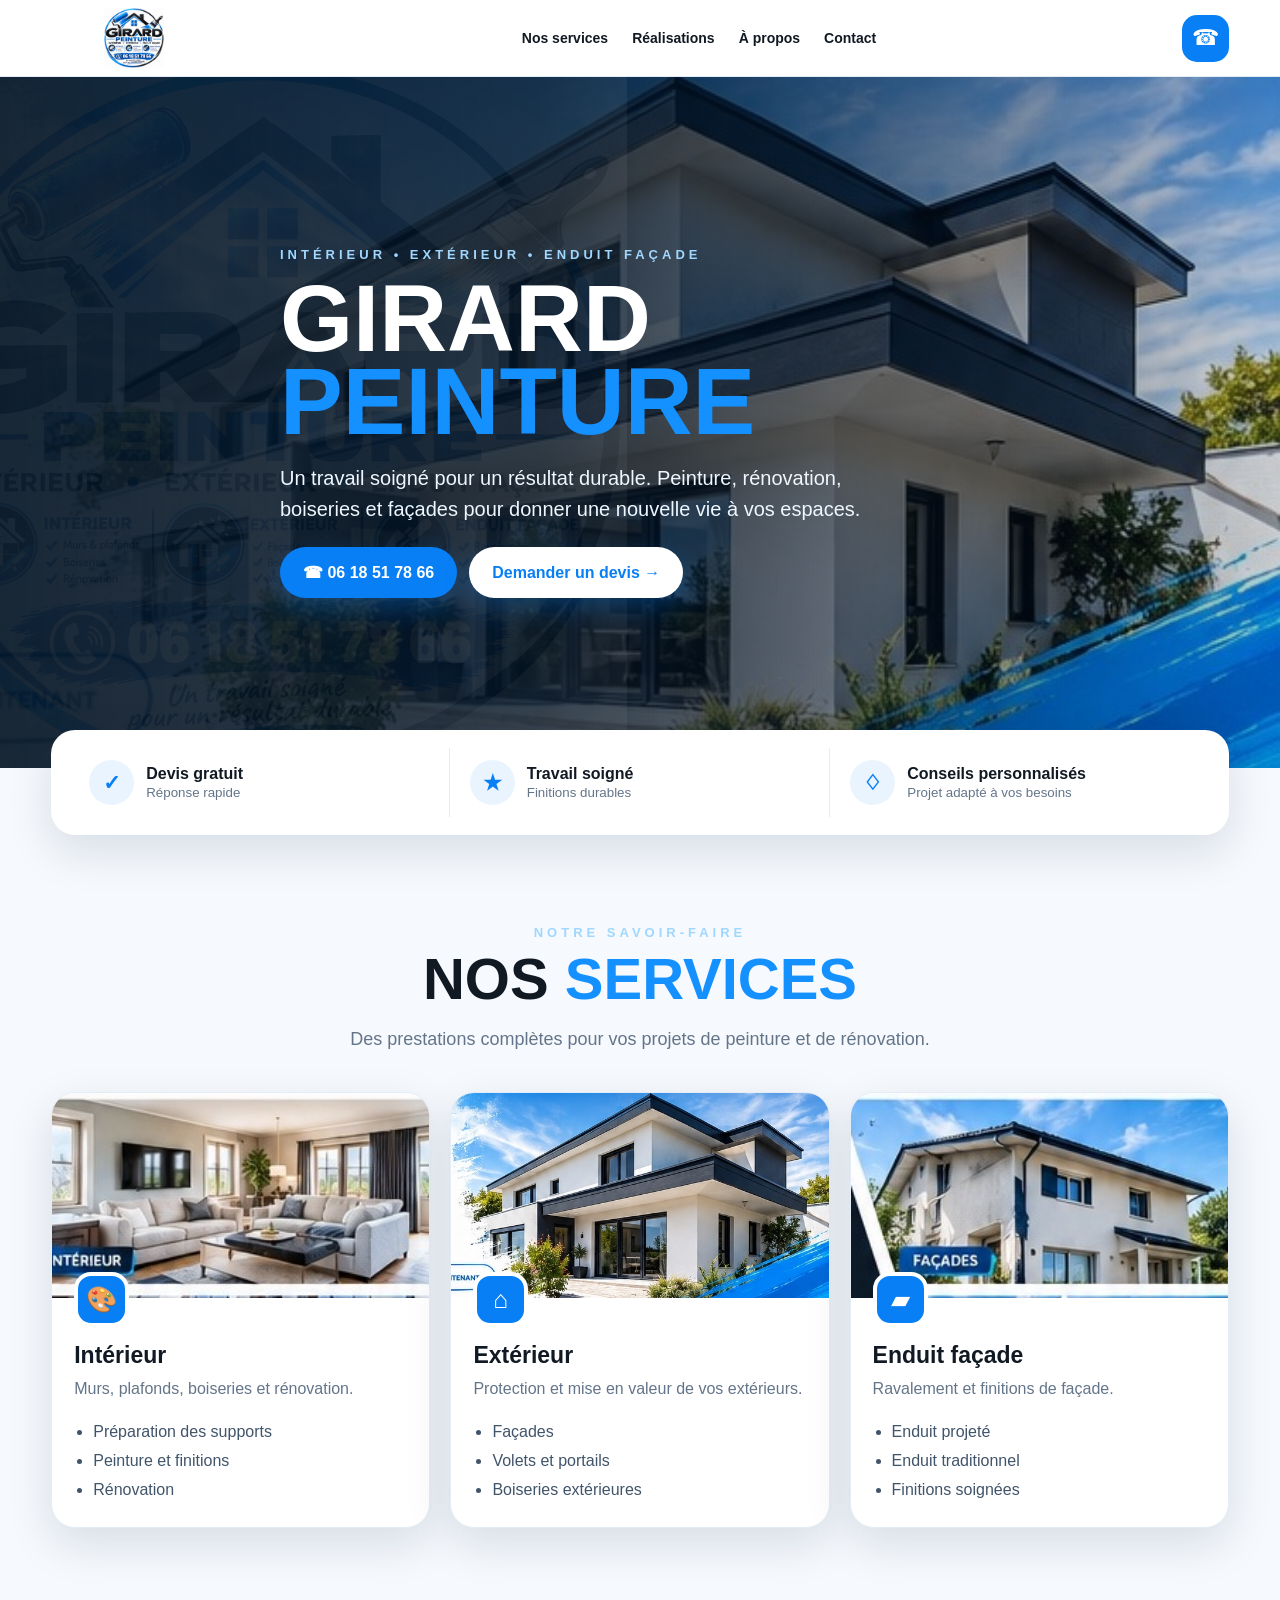
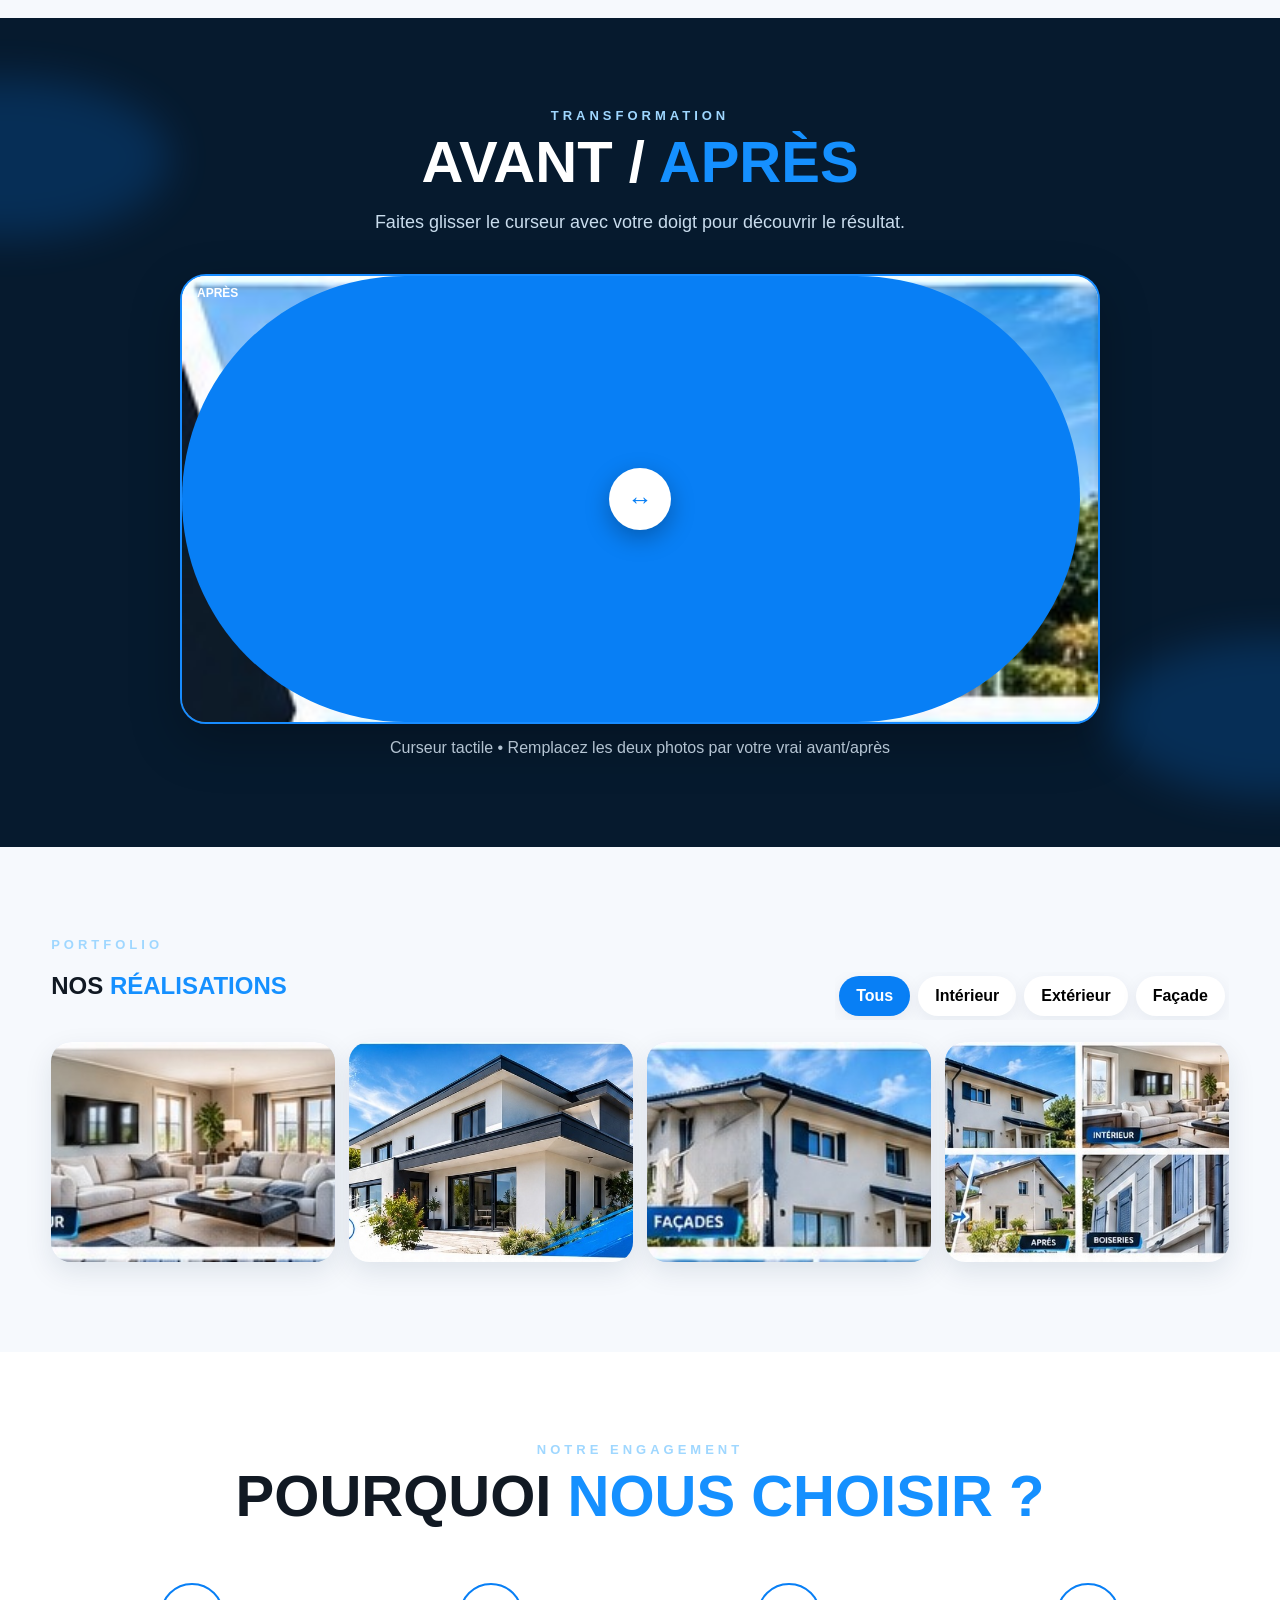
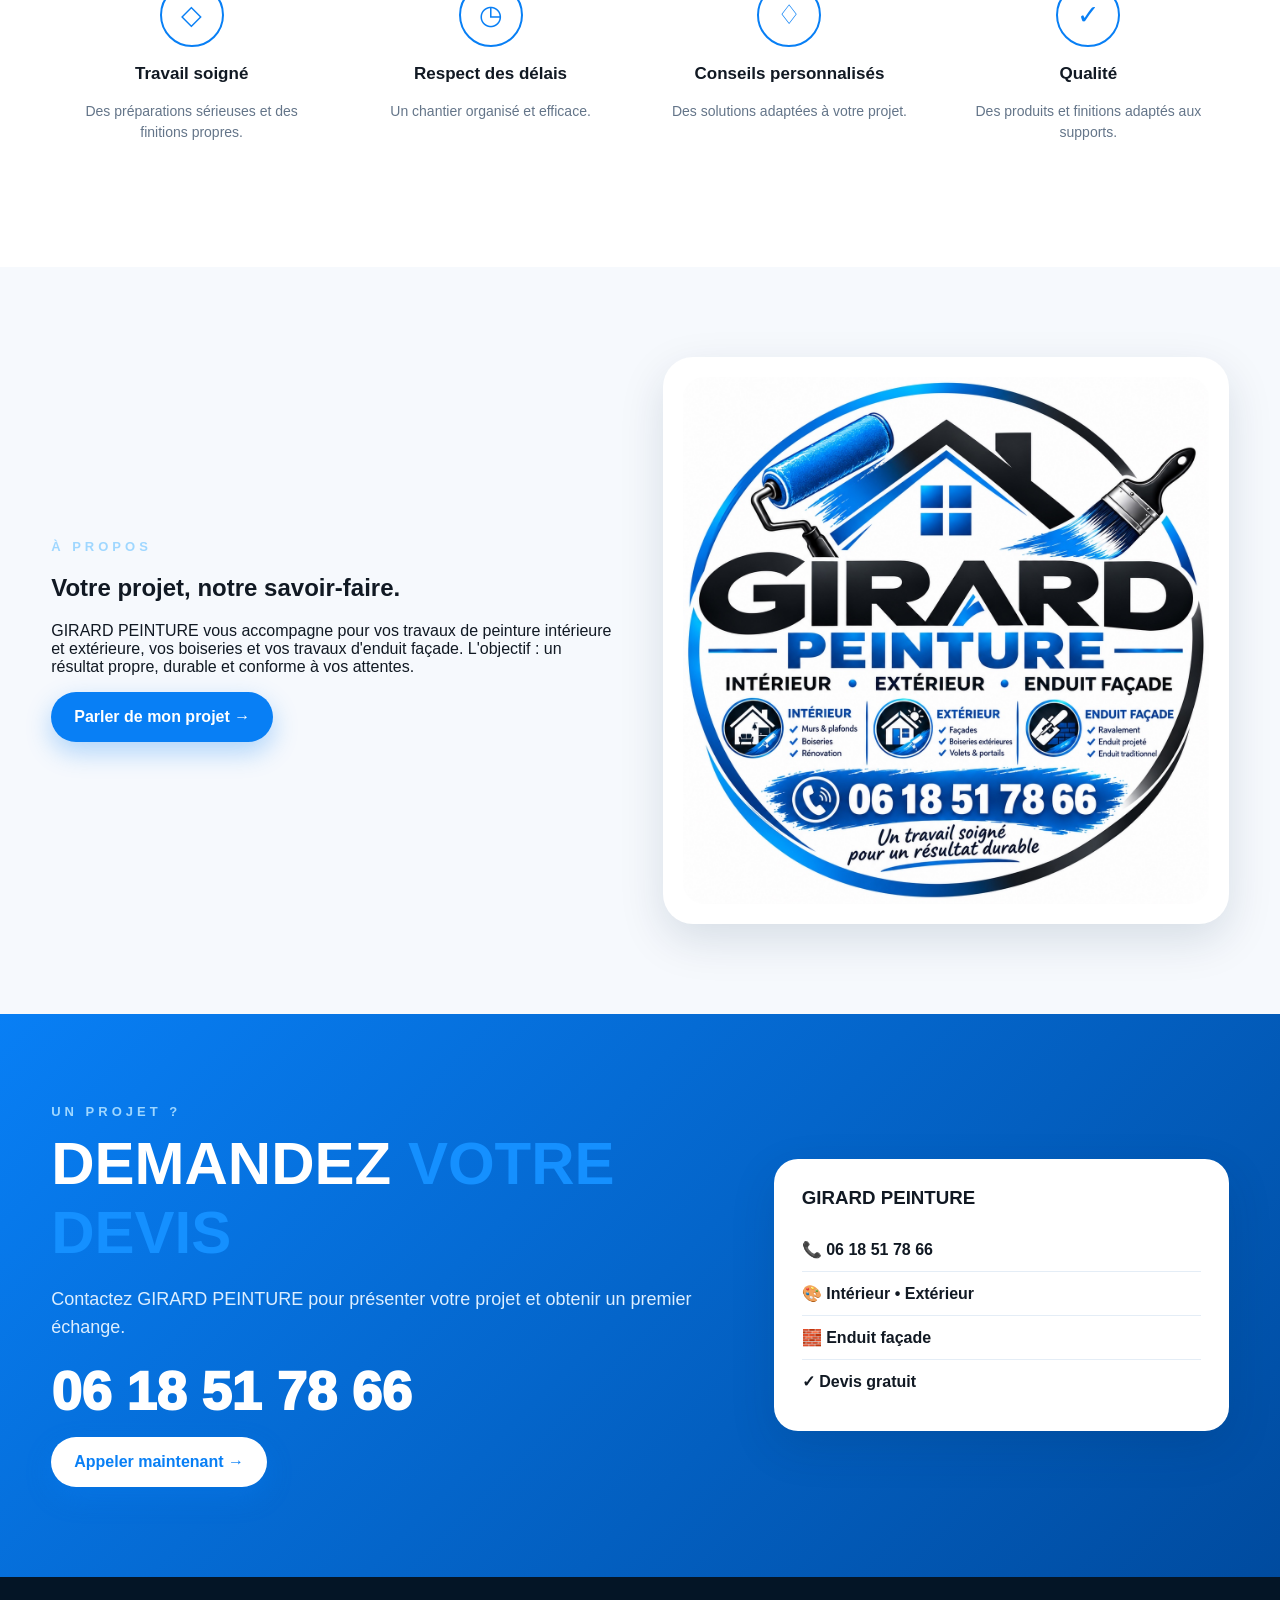
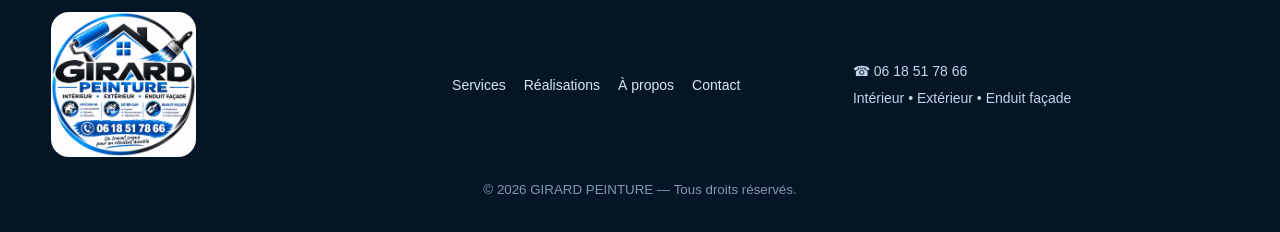
<file: index.html>
<!doctype html>
<html lang="fr">
<head>
<meta charset="utf-8">
<meta name="viewport" content="width=device-width,initial-scale=1,viewport-fit=cover">
<meta name="theme-color" content="#087ff5">
<title>GIRARD PEINTURE — Intérieur • Extérieur • Enduit façade</title>
<style>
:root{--blue:#087ff5;--blue2:#005bc4;--navy:#061a2e;--ink:#111923;--muted:#647589;--bg:#f6f9fd;--white:#fff;--line:#e4edf6;--shadow:0 16px 45px rgba(4,35,66,.13);--radius:24px}
*{box-sizing:border-box}
html{scroll-behavior:smooth}
body{margin:0;font-family:-apple-system,BlinkMacSystemFont,"Segoe UI",Arial,sans-serif;color:var(--ink);background:var(--bg)}
a{text-decoration:none;color:inherit}button{font:inherit}img{display:block;max-width:100%}
.wrap{width:min(1180px,92%);margin:auto}
.js .reveal{opacity:0;transform:translateY(28px);transition:.7s ease}
.js .reveal.visible{opacity:1;transform:none}
.reveal{opacity:1}

/* Header */
header{position:sticky;top:0;z-index:1000;background:rgba(255,255,255,.97);backdrop-filter:blur(14px);border-bottom:1px solid var(--line)}
.nav{height:76px;display:flex;align-items:center;justify-content:space-between;gap:15px}
.logo{width:165px;height:60px;object-fit:contain}
.desktop-links{display:flex;gap:24px;font-size:14px;font-weight:800}
.desktop-links a:hover{color:var(--blue)}
.actions{display:flex;gap:9px}
.icon{width:47px;height:47px;border:0;border-radius:15px;background:var(--blue);color:#fff;display:grid;place-items:center;font-size:22px;cursor:pointer}
.mobile-menu{display:none}
.menu{position:fixed;right:0;top:76px;width:min(340px,88%);padding:18px 24px 26px;background:#fff;border-radius:0 0 0 24px;box-shadow:var(--shadow);transform:translateX(110%);transition:.35s;z-index:999}
.menu.open{transform:none}
.menu a{display:block;padding:16px 7px;border-bottom:1px solid var(--line);font-weight:800}

/* Hero */
.hero{position:relative;min-height:650px;display:flex;align-items:center;overflow:hidden;color:#fff;background:
linear-gradient(90deg,rgba(2,18,34,.96) 0%,rgba(2,18,34,.84) 42%,rgba(2,18,34,.18) 100%),
url("hero.jpg") center/cover no-repeat}
.hero:after{content:"";position:absolute;left:-8%;top:0;width:57%;height:100%;background:url("logo.jpg") center/cover;opacity:.05;mix-blend-mode:screen;pointer-events:none}
.hero-content{position:relative;z-index:2;max-width:720px;padding:80px 0}
.kicker{text-transform:uppercase;letter-spacing:4px;font-size:13px;font-weight:900;color:#9fd7ff}
h1{font-size:clamp(50px,8vw,94px);line-height:.88;margin:16px 0}
h1 span,h2 span{color:#1590ff}
.hero p{font-size:20px;line-height:1.55;max-width:620px;color:#eef7ff}
.ctas{display:flex;gap:12px;flex-wrap:wrap;margin-top:22px}
.btn{display:inline-flex;align-items:center;justify-content:center;gap:10px;padding:16px 23px;border-radius:999px;background:var(--blue);color:#fff;font-weight:900;box-shadow:0 10px 26px rgba(8,127,245,.3)}
.btn.white{background:#fff;color:var(--blue)}

/* Trust */
.trust{margin-top:-38px;position:relative;z-index:4;background:#fff;border-radius:24px;box-shadow:var(--shadow);padding:18px}
.trust-grid{display:grid;grid-template-columns:repeat(3,1fr)}
.trust-item{display:flex;align-items:center;gap:12px;padding:12px 20px;border-right:1px solid var(--line)}
.trust-item:last-child{border:0}.trust-icon{width:45px;height:45px;border-radius:50%;display:grid;place-items:center;background:#e9f4ff;color:var(--blue);font-size:21px;font-weight:900}.trust-item strong{display:block}.trust-item small{color:var(--muted)}

/* Generic */
section{padding:90px 0}
.section-head{text-align:center;max-width:820px;margin:0 auto 38px}
.section-head h2{font-size:clamp(35px,5.5vw,58px);margin:10px 0;line-height:1}
.section-head p{color:var(--muted);font-size:18px;line-height:1.55}

/* Services */
.services{display:grid;grid-template-columns:repeat(3,1fr);gap:20px}
.service{background:#fff;border-radius:var(--radius);overflow:hidden;box-shadow:var(--shadow);border:1px solid var(--line);transition:.3s}
.service:hover{transform:translateY(-7px)}
.service-photo{height:205px;background:#dce7f2}
.service-photo img{width:100%;height:100%;object-fit:cover}
.service-body{padding:22px}
.service-icon{width:55px;height:55px;border-radius:17px;background:var(--blue);color:#fff;display:grid;place-items:center;font-size:25px;margin-top:-48px;position:relative;border:4px solid #fff}
.service h3{font-size:23px;margin:15px 0 8px}.service p{color:var(--muted);line-height:1.55;margin:0 0 12px}
.service ul{padding-left:19px;color:#40546a;line-height:1.8;margin-bottom:0}

/* Before/After */
.dark{background:var(--navy);color:#fff;position:relative;overflow:hidden}
.dark:before,.dark:after{content:"";position:absolute;width:330px;height:160px;background:#087ff5;opacity:.2;filter:blur(20px);border-radius:50%}
.dark:before{left:-160px;top:60px}.dark:after{right:-160px;bottom:50px}
.dark .section-head p{color:#c9dced}
.before-after-main{max-width:920px;margin:auto}
.compare{height:450px;position:relative;overflow:hidden;border-radius:26px;border:2px solid #188cff;background:#dbe6f0;touch-action:none;box-shadow:0 18px 50px rgba(0,0,0,.25)}
.compare .after,.compare .before{position:absolute;inset:0}
.compare .after img,.compare .before img{width:100%;height:100%;object-fit:cover}
.compare .before{width:50%;overflow:hidden;z-index:2}
.compare .before img{width:200%;max-width:none}
.tag{position:absolute;top:18px;padding:10px 15px;border-radius:999px;font-size:12px;font-weight:900;z-index:6}
.tag.before{left:18px;background:#1d2b39}.tag.after{right:18px;background:var(--blue)}
.slider-line{position:absolute;left:50%;top:0;bottom:0;width:3px;background:#fff;z-index:5;box-shadow:0 0 12px rgba(0,0,0,.35)}
.slider-handle{position:absolute;left:50%;top:50%;transform:translate(-50%,-50%);width:62px;height:62px;border-radius:50%;background:#fff;color:var(--blue);display:grid;place-items:center;font-size:25px;font-weight:900;z-index:7;box-shadow:0 8px 24px rgba(0,0,0,.28);cursor:ew-resize}
.compare-caption{text-align:center;margin-top:15px;color:#c8d9e9}

/* Gallery */
.gallery-top{display:flex;justify-content:space-between;align-items:end;gap:20px;margin-bottom:22px}
.filters{display:flex;gap:8px;overflow:auto;padding:4px}
.filter{border:0;background:#fff;padding:11px 17px;border-radius:999px;font-weight:800;white-space:nowrap;cursor:pointer;box-shadow:0 5px 18px rgba(4,35,66,.07)}
.filter.active{background:var(--blue);color:#fff}
.gallery{display:grid;grid-template-columns:repeat(4,1fr);gap:14px}
.gallery-item{height:220px;border-radius:20px;overflow:hidden;box-shadow:0 10px 28px rgba(4,35,66,.1);background:#dce7f2}
.gallery-item img{width:100%;height:100%;object-fit:cover;transition:.5s}
.gallery-item:hover img{transform:scale(1.05)}

/* Why */
.why{background:#fff}
.why-grid{display:grid;grid-template-columns:repeat(4,1fr);gap:18px}
.why-card{text-align:center;padding:20px}
.why-icon{width:64px;height:64px;margin:auto;border-radius:50%;display:grid;place-items:center;border:2px solid var(--blue);color:var(--blue);font-size:27px}
.why-card h3{font-size:17px}.why-card p{color:var(--muted);font-size:14px;line-height:1.5}

/* About */
.about-grid{display:grid;grid-template-columns:1fr 1fr;gap:45px;align-items:center}
.about-copy p{font-size:18px;line-height:1.75;color:var(--muted)}
.about-logo{background:#fff;border-radius:30px;padding:20px;box-shadow:var(--shadow)}
.about-logo img{width:100%;border-radius:22px}

/* Contact */
.contact{background:linear-gradient(135deg,#087ff5,#004b9f);color:#fff}
.contact-grid{display:grid;grid-template-columns:1.2fr .8fr;gap:40px;align-items:center}
.contact h2{font-size:clamp(36px,6vw,60px);margin:10px 0}.contact p{color:#dceeff;font-size:18px;line-height:1.6}
.phone{font-size:clamp(30px,5vw,54px);font-weight:950;display:block;margin:15px 0}
.contact-card{background:#fff;color:var(--ink);padding:28px;border-radius:24px;box-shadow:var(--shadow)}
.contact-card h3{margin-top:0}.contact-line{padding:12px 0;border-bottom:1px solid var(--line);font-weight:700}.contact-line:last-child{border:0}

/* Footer */
footer{background:#041526;color:#fff;padding:35px 0}.footer-grid{display:grid;grid-template-columns:1fr 1fr 1fr;gap:25px;align-items:center}.footer-logo{width:145px;background:#fff;border-radius:18px}.footer-links{display:flex;gap:18px;flex-wrap:wrap}.footer-links a{color:#d8e7f5;font-size:14px}.footer-contact{font-size:14px;line-height:1.9;color:#c2d4e5}footer small{display:block;text-align:center;color:#809ab2;margin-top:25px}

/* Mobile */
@media(max-width:800px){
 .desktop-links{display:none}.mobile-menu{display:block}
 .nav{height:72px}.logo{width:145px;height:56px}.menu{top:72px}
 .hero{min-height:650px}.hero-content{padding:75px 0}.hero p{font-size:17px}
 .trust{margin-top:-28px}.trust-grid{grid-template-columns:1fr}.trust-item{border-right:0;border-bottom:1px solid var(--line)}.trust-item:last-child{border-bottom:0}
 section{padding:65px 0}
 .services,.why-grid,.about-grid,.contact-grid{grid-template-columns:1fr}
 .compare{height:310px}.gallery{grid-template-columns:repeat(2,1fr)}.gallery-item{height:165px}
 .gallery-top{display:block}.filters{margin-top:18px}
 .footer-grid{grid-template-columns:1fr;text-align:center}.footer-links{justify-content:center}
 .footer-logo{margin:auto}
}
</style>
</head>
<body>
<script>document.documentElement.classList.add("js")</script>

<header>
 <div class="wrap nav">
  <a href="#"><img class="logo" src="logo.jpg" alt="GIRARD PEINTURE"></a>
  <nav class="desktop-links">
   <a href="#services">Nos services</a><a href="#realisations">Réalisations</a><a href="#entreprise">À propos</a><a href="#contact">Contact</a>
  </nav>
  <div class="actions">
   <a class="icon" href="tel:0618517866" aria-label="Appeler">☎</a>
   <button class="icon mobile-menu" id="menuBtn" aria-label="Menu">☰</button>
  </div>
 </div>
</header>
<nav class="menu" id="menu">
 <a href="#services">Nos services</a><a href="#realisations">Réalisations</a><a href="#entreprise">À propos</a><a href="#contact">Contact</a>
</nav>

<section class="hero">
 <div class="wrap hero-content reveal">
  <div class="kicker">Intérieur • Extérieur • Enduit façade</div>
  <h1>GIRARD<br><span>PEINTURE</span></h1>
  <p>Un travail soigné pour un résultat durable. Peinture, rénovation, boiseries et façades pour donner une nouvelle vie à vos espaces.</p>
  <div class="ctas">
   <a class="btn" href="tel:0618517866">☎ 06 18 51 78 66</a>
   <a class="btn white" href="#contact">Demander un devis →</a>
  </div>
 </div>
</section>

<div class="wrap">
 <div class="trust reveal">
  <div class="trust-grid">
   <div class="trust-item"><div class="trust-icon">✓</div><div><strong>Devis gratuit</strong><small>Réponse rapide</small></div></div>
   <div class="trust-item"><div class="trust-icon">★</div><div><strong>Travail soigné</strong><small>Finitions durables</small></div></div>
   <div class="trust-item"><div class="trust-icon">♢</div><div><strong>Conseils personnalisés</strong><small>Projet adapté à vos besoins</small></div></div>
  </div>
 </div>
</div>

<section id="services">
 <div class="wrap">
  <div class="section-head reveal"><div class="kicker">Notre savoir-faire</div><h2>NOS <span>SERVICES</span></h2><p>Des prestations complètes pour vos projets de peinture et de rénovation.</p></div>
  <div class="services">
   <article class="service reveal"><div class="service-photo"><img src="interieur.jpg" alt="Peinture intérieure"></div><div class="service-body"><div class="service-icon">🎨</div><h3>Intérieur</h3><p>Murs, plafonds, boiseries et rénovation.</p><ul><li>Préparation des supports</li><li>Peinture et finitions</li><li>Rénovation</li></ul></div></article>
   <article class="service reveal"><div class="service-photo"><img src="hero.jpg" alt="Peinture extérieure"></div><div class="service-body"><div class="service-icon">⌂</div><h3>Extérieur</h3><p>Protection et mise en valeur de vos extérieurs.</p><ul><li>Façades</li><li>Volets et portails</li><li>Boiseries extérieures</li></ul></div></article>
   <article class="service reveal"><div class="service-photo"><img src="facade.jpg" alt="Enduit façade"></div><div class="service-body"><div class="service-icon">▰</div><h3>Enduit façade</h3><p>Ravalement et finitions de façade.</p><ul><li>Enduit projeté</li><li>Enduit traditionnel</li><li>Finitions soignées</li></ul></div></article>
  </div>
 </div>
</section>

<section class="dark" id="realisations">
 <div class="wrap">
  <div class="section-head reveal"><div class="kicker">Transformation</div><h2>AVANT / <span>APRÈS</span></h2><p>Faites glisser le curseur avec votre doigt pour découvrir le résultat.</p></div>
  <div class="before-after-main reveal">
   <div class="compare" id="mainCompare">
    <div class="after"><img src="facade.jpg" alt="Après rénovation"></div>
    <div class="before"><img src="facade.jpg" alt="Avant rénovation"></div>
    <b class="tag before">AVANT</b><b class="tag after">APRÈS</b>
    <div class="slider-line"></div><div class="slider-handle">↔</div>
   </div>
   <div class="compare-caption">Curseur tactile • Remplacez les deux photos par votre vrai avant/après</div>
  </div>
 </div>
</section>

<section>
 <div class="wrap">
  <div class="gallery-top reveal"><div><div class="kicker">Portfolio</div><h2>NOS <span>RÉALISATIONS</span></h2></div>
   <div class="filters"><button class="filter active" data-f="all">Tous</button><button class="filter" data-f="interieur">Intérieur</button><button class="filter" data-f="exterieur">Extérieur</button><button class="filter" data-f="facade">Façade</button></div>
  </div>
  <div class="gallery">
   <div class="gallery-item reveal" data-cat="interieur"><img src="interieur.jpg" alt="Réalisation intérieure"></div>
   <div class="gallery-item reveal" data-cat="exterieur"><img src="hero.jpg" alt="Réalisation extérieure"></div>
   <div class="gallery-item reveal" data-cat="facade"><img src="facade.jpg" alt="Réalisation façade"></div>
   <div class="gallery-item reveal" data-cat="interieur"><img src="realisations.jpg" alt="Réalisation peinture"></div>
  </div>
 </div>
</section>

<section class="why">
 <div class="wrap">
  <div class="section-head reveal"><div class="kicker">Notre engagement</div><h2>POURQUOI <span>NOUS CHOISIR ?</span></h2></div>
  <div class="why-grid">
   <div class="why-card reveal"><div class="why-icon">◇</div><h3>Travail soigné</h3><p>Des préparations sérieuses et des finitions propres.</p></div>
   <div class="why-card reveal"><div class="why-icon">◷</div><h3>Respect des délais</h3><p>Un chantier organisé et efficace.</p></div>
   <div class="why-card reveal"><div class="why-icon">♢</div><h3>Conseils personnalisés</h3><p>Des solutions adaptées à votre projet.</p></div>
   <div class="why-card reveal"><div class="why-icon">✓</div><h3>Qualité</h3><p>Des produits et finitions adaptés aux supports.</p></div>
  </div>
 </div>
</section>

<section id="entreprise">
 <div class="wrap about-grid">
  <div class="reveal"><div class="kicker">À propos</div><h2>Votre projet, notre savoir-faire.</h2><p>GIRARD PEINTURE vous accompagne pour vos travaux de peinture intérieure et extérieure, vos boiseries et vos travaux d'enduit façade. L'objectif : un résultat propre, durable et conforme à vos attentes.</p><a class="btn" href="#contact">Parler de mon projet →</a></div>
  <div class="about-logo reveal"><img src="logo.jpg" alt="Logo officiel Girard Peinture"></div>
 </div>
</section>

<section class="contact" id="contact">
 <div class="wrap contact-grid">
  <div class="reveal"><div class="kicker">Un projet ?</div><h2>DEMANDEZ <span>VOTRE DEVIS</span></h2><p>Contactez GIRARD PEINTURE pour présenter votre projet et obtenir un premier échange.</p><a class="phone" href="tel:0618517866">06 18 51 78 66</a><a class="btn white" href="tel:0618517866">Appeler maintenant →</a></div>
  <div class="contact-card reveal"><h3>GIRARD PEINTURE</h3><div class="contact-line">📞 06 18 51 78 66</div><div class="contact-line">🎨 Intérieur • Extérieur</div><div class="contact-line">🧱 Enduit façade</div><div class="contact-line">✓ Devis gratuit</div></div>
 </div>
</section>

<footer>
 <div class="wrap footer-grid">
  <img class="footer-logo" src="logo.jpg" alt="Girard Peinture">
  <div class="footer-links"><a href="#services">Services</a><a href="#realisations">Réalisations</a><a href="#entreprise">À propos</a><a href="#contact">Contact</a></div>
  <div class="footer-contact">☎ 06 18 51 78 66<br>Intérieur • Extérieur • Enduit façade</div>
 </div>
 <small>© 2026 GIRARD PEINTURE — Tous droits réservés.</small>
</footer>

<script>
const menu=document.getElementById('menu'),menuBtn=document.getElementById('menuBtn');
menuBtn.addEventListener('click',()=>menu.classList.toggle('open'));
menu.querySelectorAll('a').forEach(a=>a.addEventListener('click',()=>menu.classList.remove('open')));

const compare=document.getElementById('mainCompare');
if(compare){
 const before=compare.querySelector('.before'),line=compare.querySelector('.slider-line'),handle=compare.querySelector('.slider-handle');
 let active=false;
 const setPos=x=>{const r=compare.getBoundingClientRect();const p=Math.max(0,Math.min(100,(x-r.left)/r.width*100));before.style.width=p+'%';line.style.left=p+'%';handle.style.left=p+'%'};
 compare.addEventListener('pointerdown',e=>{active=true;compare.setPointerCapture(e.pointerId);setPos(e.clientX)});
 compare.addEventListener('pointermove',e=>{if(active)setPos(e.clientX)});
 compare.addEventListener('pointerup',()=>active=false);
 compare.addEventListener('pointercancel',()=>active=false);
}

document.querySelectorAll('.filter').forEach(btn=>btn.addEventListener('click',()=>{
 document.querySelectorAll('.filter').forEach(b=>b.classList.remove('active'));btn.classList.add('active');
 const f=btn.dataset.f;document.querySelectorAll('.gallery-item').forEach(item=>item.style.display=f==='all'||item.dataset.cat===f?'':'none');
}));

const io=new IntersectionObserver(es=>es.forEach(e=>{if(e.isIntersecting){e.target.classList.add('visible');io.unobserve(e.target)}}),{threshold:.12});
document.querySelectorAll('.reveal').forEach(e=>io.observe(e));
</script>
</body>
</html>
</file>
